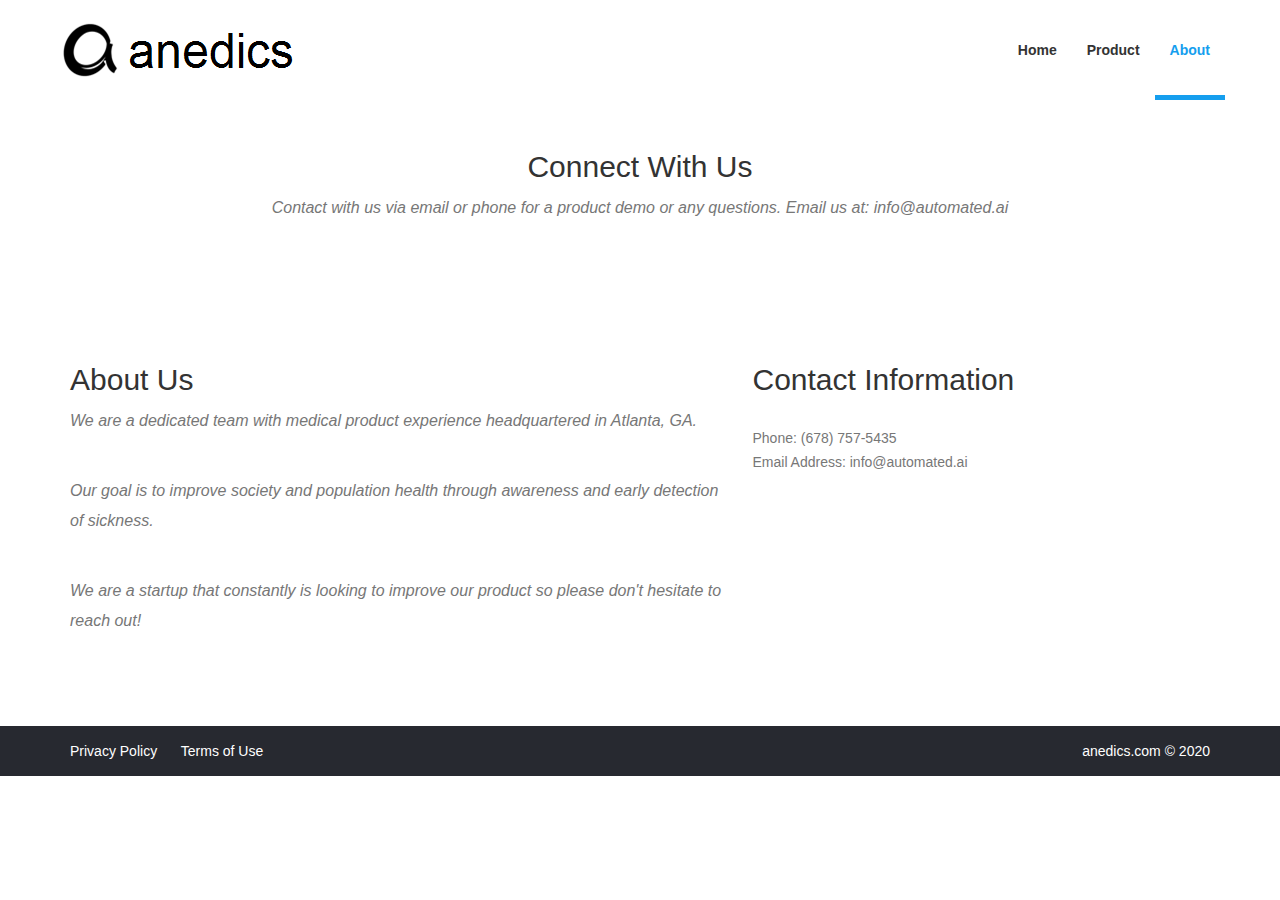
<file: about.html>
<!DOCTYPE html>
<html>

<head>
    <meta charset="utf-8">
    <meta http-equiv="X-UA-Compatible" content="IE=edge">
    <title>Anedics About</title>
    <meta content="width=device-width, initial-scale=1, maximum-scale=1, user-scalable=no" name="viewport">
    <link rel="stylesheet" href="https://cdnjs.cloudflare.com/ajax/libs/font-awesome/4.5.0/css/font-awesome.min.css">
    <link rel="stylesheet" href="scss/main.css">
    <link rel="stylesheet" href="scss/skin.css">

    <script src="https://ajax.googleapis.com/ajax/libs/jquery/3.2.1/jquery.min.js"></script>
    <script src="http://netdna.bootstrapcdn.com/bootstrap/3.3.1/js/bootstrap.min.js"></script>
    <script src="./script/index.js"></script>
</head>

<body id="wrapper">
<nav class="navbar navbar-inverse">
    <div class="container">
        <div class="row">
            <div class="navbar-header">
                <button type="button" class="navbar-toggle collapsed" data-toggle="collapse" data-target="#navbar" aria-expanded="false" aria-controls="navbar">
                    <span class="sr-only">Toggle navigation</span>
                    <span class="icon-bar"></span>
                    <span class="icon-bar"></span>
                    <span class="icon-bar"></span>
                </button>
                <a class="navbar-brand" href="index.html">
                    <img src="img/top_aa_icon.PNG" alt="anedics.com" class="img-fluid">
                    <h1></h1><span></span></a>
                </div>
                <div id="navbar" class="collapse navbar-collapse navbar-right">
                    <ul class="nav navbar-nav">
                        <li><a href="index.html">Home</a></li>
                        <li><a href="product.html">Product</a></li>
                        <li class="active"><a href="about.html">About</a></li>
                  </ul>
              </div>
          </div>
      </div>
  </nav>







    <section id="contact-page">
        <div class="container">
            <div class="section-heading text-center">
                <h2>Connect With Us</h2>
                <p class="subheading">Contact with us via email or phone for a product demo or any questions. Email us at: <span><a href="mailto:info@automated.ai">info@automated.ai</a></span></p>

            </div>
            <div class="row contact-wrap">

            </div>
        </div>
    </section>



</section>
    <section id="about-page-section-3">
        <div class="container">
            <div class="row">
                <div class="col-xs-12 col-sm-6 col-md-6 col-lg-7 text-align">
                    <div class="section-heading">
                        <h2>About Us</h2>
                        <p class="subheading">We are a dedicated team with medical product experience headquartered in Atlanta, GA.</p>
                        <p class="subheading">Our goal is to improve society and population health through awareness and early detection of sickness.</p>
                        <p class="subheading">We are a startup that constantly is looking to improve our product so please don't hesitate to reach out!</p>                    
                    </div>

                </div>
                <div class="col-xs-12 col-sm-6 col-md-6 col-lg-5">
            
                            <ul class="row">
                                <li class="col-sm-8">
                                    <h2>Contact Information</h2>
                                    <br>
                                    <address>
                                
                                    <p>Phone: (678) 757-5435‬  <br>
                                    Email Address: info@automated.ai</p>
                                </address>

                                </li>

                            </ul>
                 </div>
            </div>
        </div>
    </section>
        </section>

    <section id="bottom-footer">
        <div class="container">
            <div class="row">
                <div class="col-md-6 col-sm-6 col-xs-12 btm-footer-links">
                    <a href="privacy.html">Privacy Policy</a>
                    <a href="terms.html">Terms of Use</a>
                </div>
                <div class="col-md-6 col-sm-6 col-xs-12 copyright">
                anedics.com © 2020
               </div>
            </div>
        </div>
    </section>


</html>
</file>
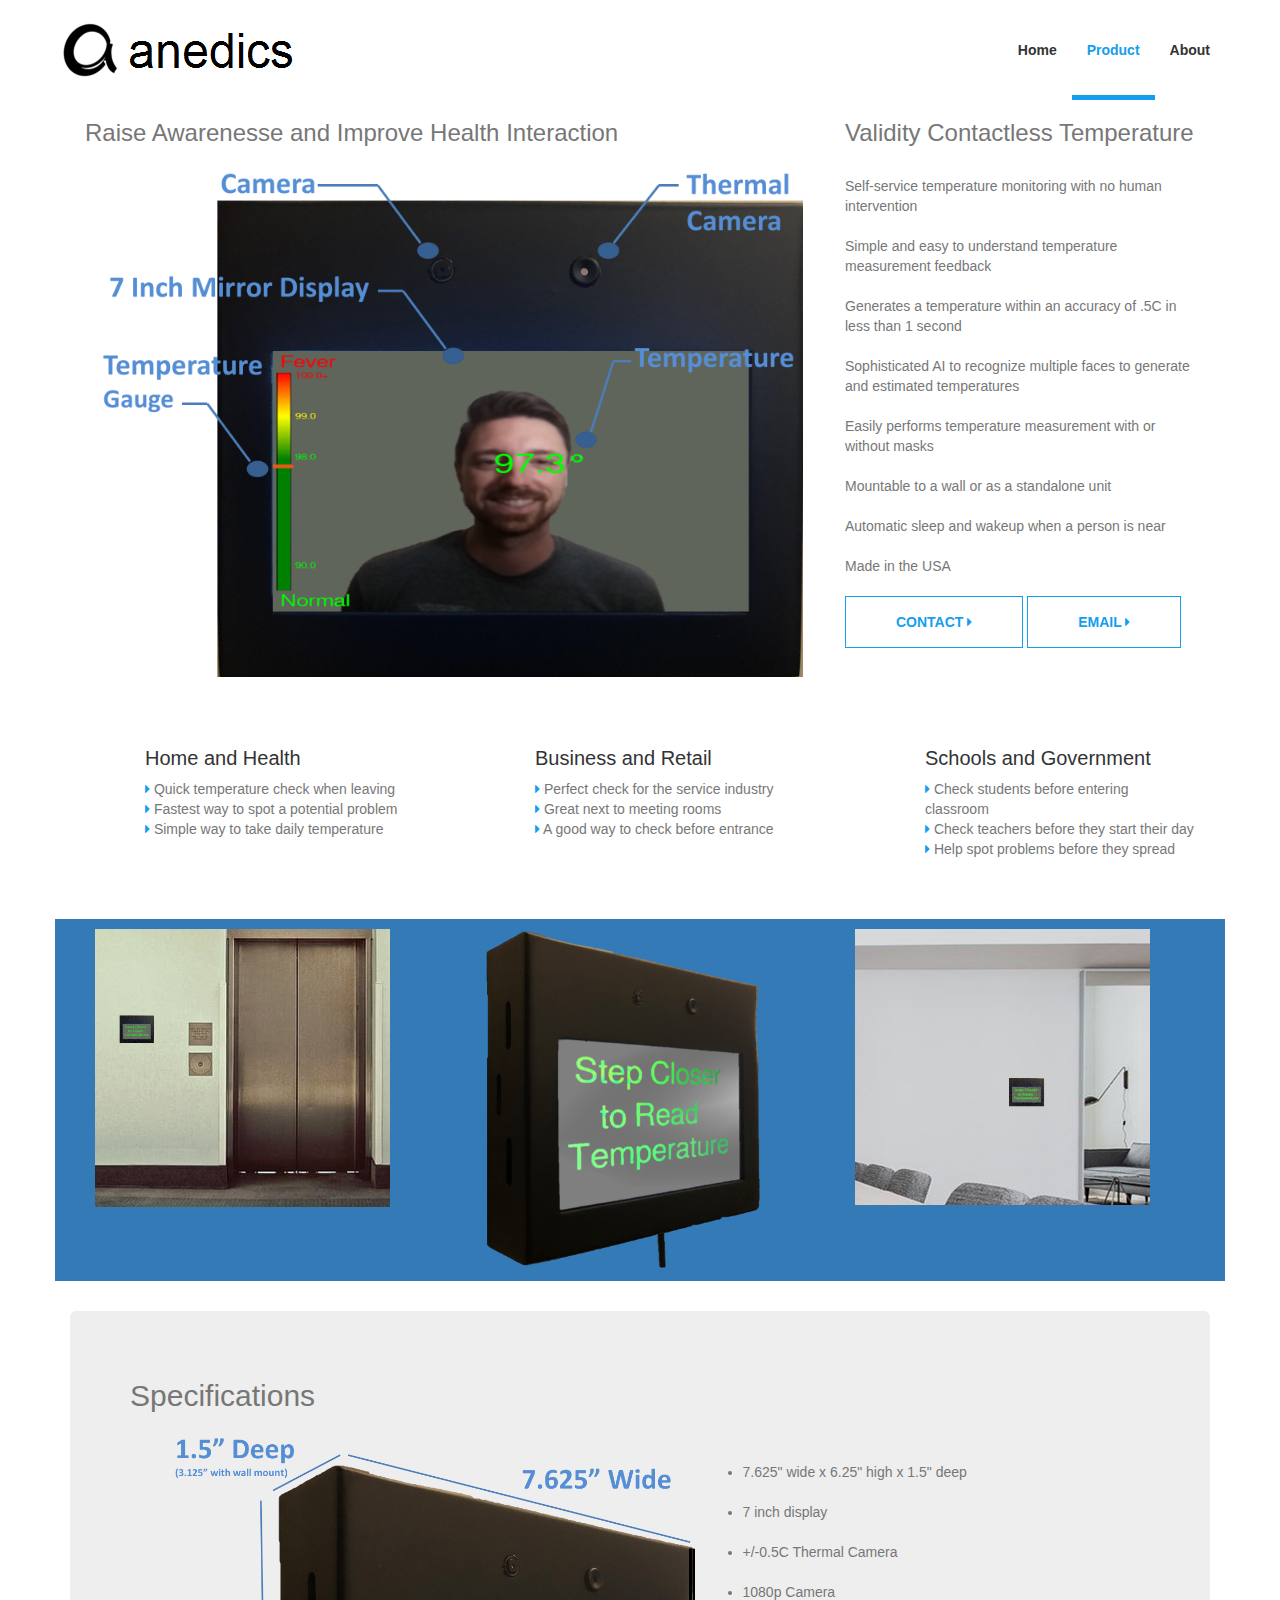
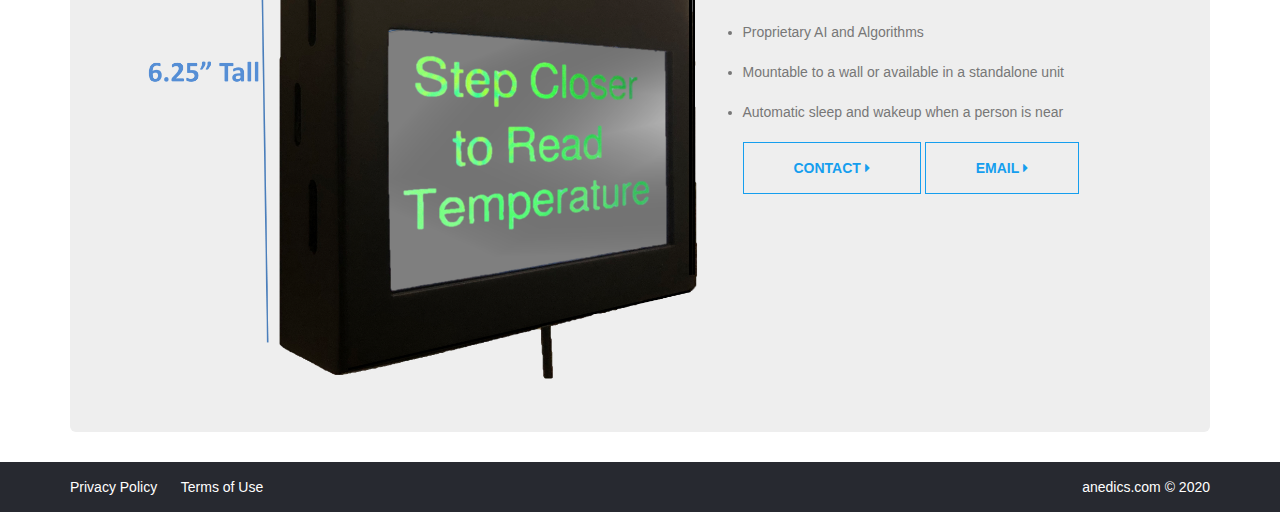
<file: product.html>
<!DOCTYPE html>
<html>

<head>
    <meta charset="utf-8">
    <meta http-equiv="X-UA-Compatible" content="IE=edge">
    <title>Anedics Validity</title>
    <meta content="width=device-width, initial-scale=1, maximum-scale=1, user-scalable=no" name="viewport">
    <link rel="stylesheet" href="https://cdnjs.cloudflare.com/ajax/libs/font-awesome/4.5.0/css/font-awesome.min.css">
    <link rel="stylesheet" href="scss/main.css">
    <link rel="stylesheet" href="scss/skin.css">

    <script src="https://ajax.googleapis.com/ajax/libs/jquery/3.2.1/jquery.min.js"></script>
    <script src="http://netdna.bootstrapcdn.com/bootstrap/3.3.1/js/bootstrap.min.js"></script>
    <script src="./script/index.js"></script>
</head>

<body id="wrapper">
<nav class="navbar navbar-inverse">
    <div class="container">
        <div class="row">
            <div class="navbar-header">
                <button type="button" class="navbar-toggle collapsed" data-toggle="collapse" data-target="#navbar" aria-expanded="false" aria-controls="navbar">
                    <span class="sr-only">Toggle navigation</span>
                    <span class="icon-bar"></span>
                    <span class="icon-bar"></span>
                    <span class="icon-bar"></span>
                </button>
                <a class="navbar-brand" href="index.html">
                    <img src="img/top_aa_icon.PNG" alt="anedics.com" class="img-fluid">
                    <h1></h1><span></span></a>
                </div>
                <div id="navbar" class="collapse navbar-collapse navbar-right">
                    <ul class="nav navbar-nav">
                          <li><a href="index.html">Home</a></li>
                          <li class="active"><a href="product.html">Product</a></li>
                          <li><a href="about.html">About</a></li>
                  </ul>
              </div>
          </div>
      </div>
  </nav>





  <style type="text/css">
      #video_demo{
          margin-top: 25px;
      }
  </style> 


<div class="container">
    <div class="col-md-8">
        <h3>Raise Awarenesse and Improve Health Interaction</h3>
        <img src="img/breakout.png" alt="anedics.com" class="img-fluid" style = "width: 100%">
    </div>

    <div class="col-md-4">

            <h3>Validity Contactless Temperature</h3>
            <ul>
              <br>
              <li type="round">Self-service temperature monitoring with no human intervention</li>
              <br>
              <li type="round">Simple and easy to understand temperature measurement feedback</li>
              <br>
              <li type="round">Generates a temperature within an accuracy of .5C in less than 1 second</li>
              <br>
              <li type="round">Sophisticated AI to recognize multiple faces to generate and estimated temperatures</li>
              <br>
              <li type="round">Easily performs temperature measurement with or without masks</li>
              <br>
              <li type="round">Mountable to a wall or as a standalone unit</li>
              <br>
              <li type="round">Automatic sleep and wakeup when a person is near</li>
              <br>
              <li type="round">Made in the USA</li>
              <br>
                <a href="about.html"><button type="button" class="btn btn-primary slide" >Contact <i class="fa fa-caret-right"></i> </button></a>
                <a href="mailto:info@automated.ai" target="_blank" class="btn btn-primary">Email <i class="fa fa-caret-right"></i> </a>
            </ul>
      </div>
</div>
<br>
 <section id="features">
    <div class="container">
        <div class="row">
            <div class="col-md-4 col-xs-12 block">
                <div class="col-md-2 col-xs-2"><!-- <i class="fa fa-laptop feature_icon"></i> --></div>
                <div class="col-md-10 col-xs-10">
                    <h4>Home and Health</h4>
                <ul class="aboutul">
                    <li> <i class="fa fa-caret-right"></i> Quick temperature check when leaving</li>
                    <li> <i class="fa fa-caret-right"></i> Fastest way to spot a potential problem</li>
                    <li> <i class="fa fa-caret-right"></i> Simple way to take daily temperature </li>
                </ul>
                </div>
            </div>
            <div class="col-md-4 col-xs-12 block">
                <div class="col-md-2 col-xs-2"></div>
                <div class="col-md-10 col-xs-10">
                    <h4>Business and Retail</h4>
                <ul class="aboutul">
                    <li> <i class="fa fa-caret-right"></i> Perfect check for the service industry</li>
                    <li> <i class="fa fa-caret-right"></i> Great next to meeting rooms</li>
                    <li> <i class="fa fa-caret-right"></i> A good way to check before entrance</li>
                </ul>
                 </div>
            </div>
            <div class="col-md-4 col-xs-12 block">
                <div class="col-md-2 col-xs-2"></div>
                <div class="col-md-10 col-xs-10">
                    <h4>Schools and Government</h4>
                <ul class="aboutul"> 
                    <li> <i class="fa fa-caret-right"></i> Check students before entering classroom</li>
                    <li> <i class="fa fa-caret-right"></i> Check teachers before they start their day</li>
                    <li> <i class="fa fa-caret-right"></i> Help spot problems before they spread</li>
                </ul>
                </div>
            </div>
        </div>
    </div>
</section>

<div class="container">
  <div class="row bg-primary"style="margin-top: 10px; margin-bottom: 10px;">
      <div class="col-md-12 block"style="margin-top: 10px; margin-bottom: 10px;">
          <div class="col-md-4">
             <img src="img/elevator.png" alt="andedics.com"  style = "width: 90%;padding-left: 10px;  padding-right: 10px;" >
          </div>
          <div class="col-md-4">
             <img src="img/sideviewgrey.png" alt="andedics.com"  style = "width: 90%;padding-left: 10px;  padding-right: 10px;" >
          </div>
          <div class="col-md-4">
             <img src="img/office.png" alt="andedics.com"  style = "width: 90%;padding-left: 10px;  padding-right: 10px;" >
          </div>
      </div>
  </div>
</div>

<br>

<div class="container">
    <div class="jumbotron">
      <div class="row">
            <div class="col-md-12">
                <h2>Specifications</h2>
            </div>
            <div class="col-md-7">
            <img src="img/3d_demensions.png" alt="andedics.com"  style = "width: 100%;padding-left: 0px;  padding-right: 0px;" >
            </div>

            <div class="col-md-5">
                  <br>
                  <br>
                  <li type="round">7.625" wide x 6.25" high x 1.5" deep</li>
                  <br>
                  <li type="round">7 inch display</li>
                  <br>
                  <li type="round">+/-0.5C Thermal Camera</li>
                  <br>
                  <li type="round">1080p Camera</li>
                  <br>
                  <li type="round">Proprietary AI and Algorithms</li>
                  <br>
                  <li type="round">Mountable to a wall or available in a standalone unit</li>
                  <br>
                  <li type="round">Automatic sleep and wakeup when a person is near</li>
                  <br>
                  <a href="about.html"><button type="button" class="btn btn-primary slide" >Contact <i class="fa fa-caret-right"></i> </button></a>
                  <a href="mailto:info@automated.ai" target="_blank" class="btn btn-primary">Email <i class="fa fa-caret-right"></i> </a>
            </div>
      </div>
    </div>
</div>

<section id="bottom-footer">
    <div class="container">
        <div class="row">
            <div class="col-md-6 col-sm-6 col-xs-12 btm-footer-links">
                <a href="privacy.html">Privacy Policy</a>
                <a href="terms.html">Terms of Use</a>
            </div>
            <div class="col-md-6 col-sm-6 col-xs-12 copyright">
            anedics.com © 2020
           </div>
        </div>
    </div>
</section>

</body>
</html>
</file>
